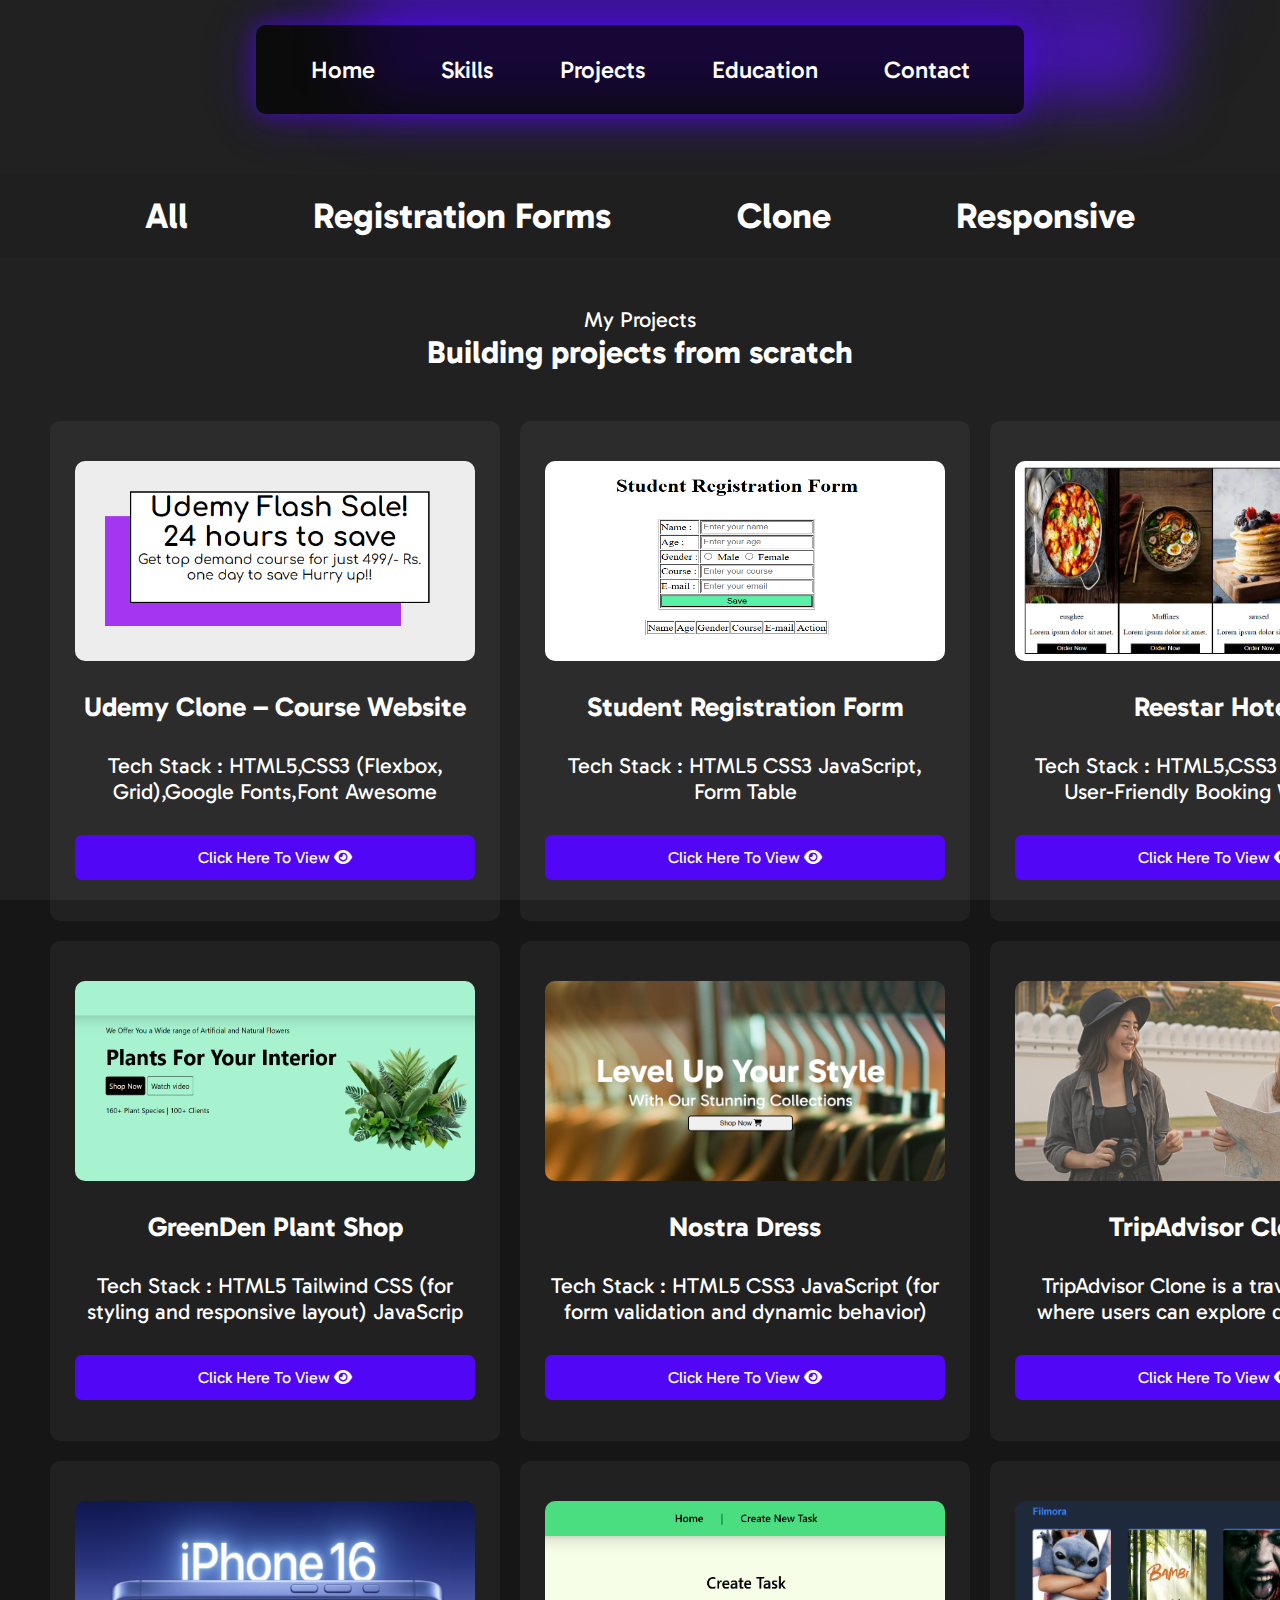
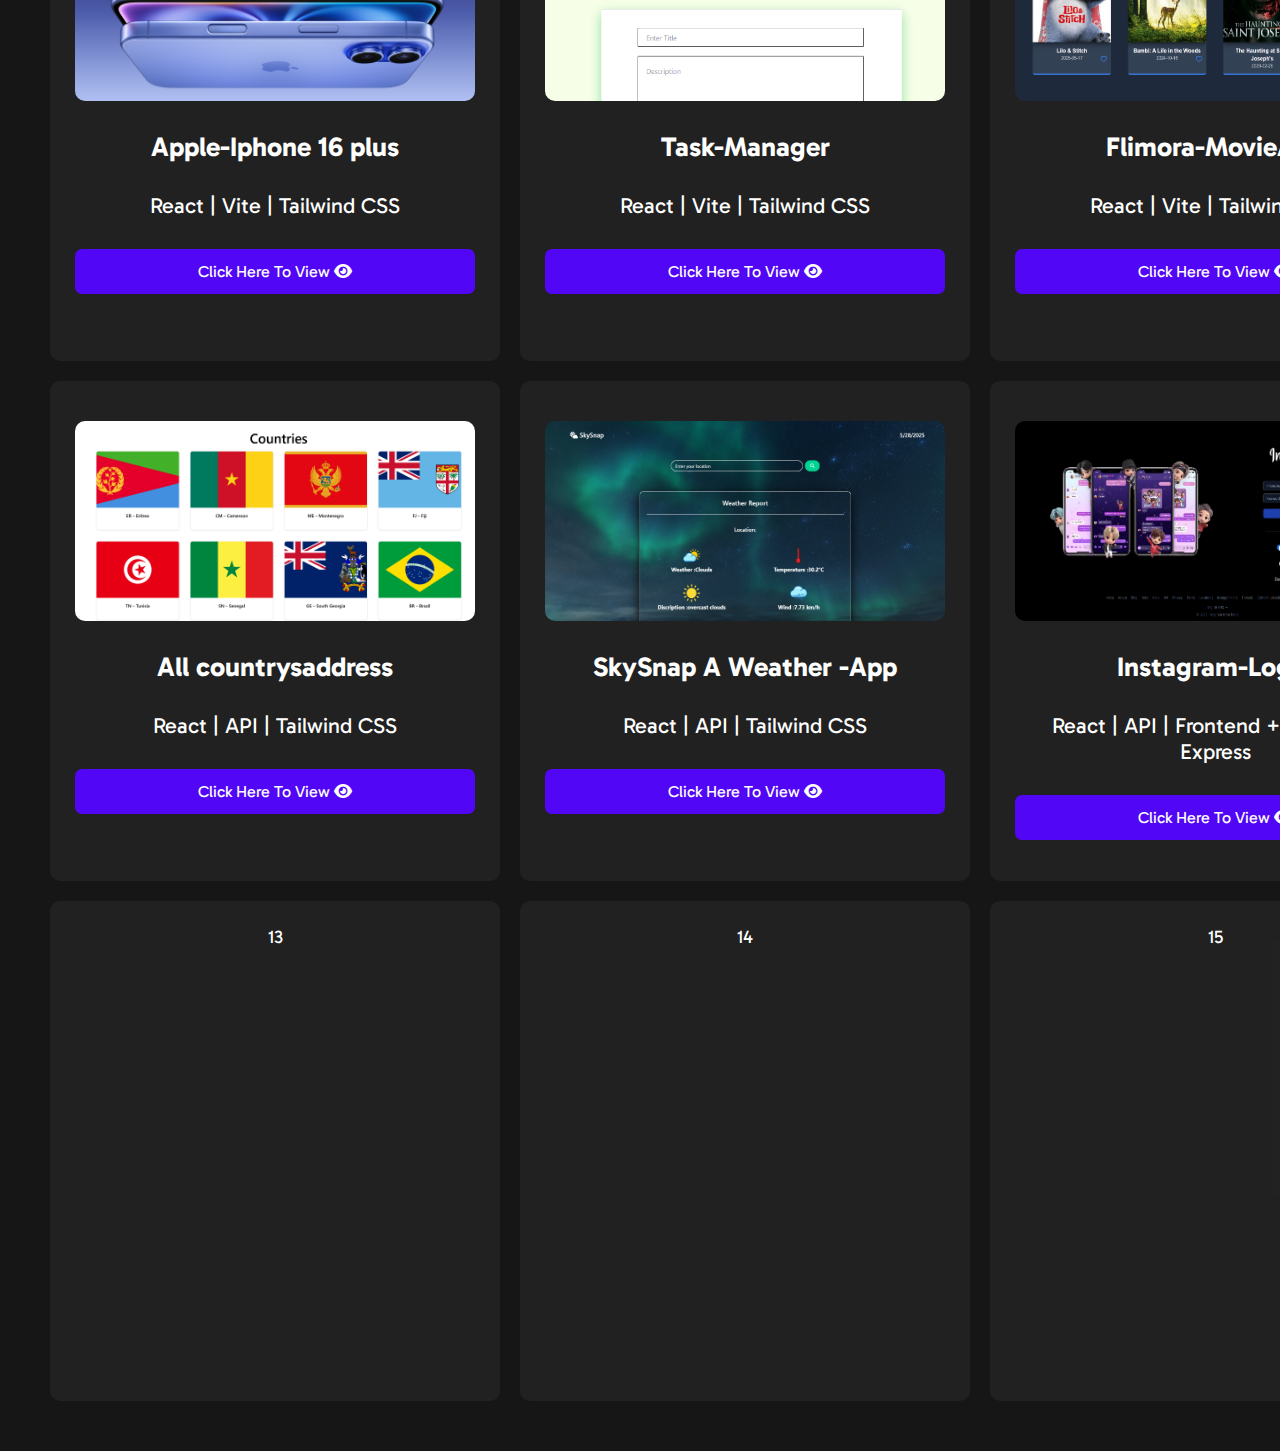
<file: project.html>
<!DOCTYPE html>
<html lang="en">

<head>
    <meta charset="UTF-8">
    <meta name="viewport" content="width=device-width, initial-scale=1.0">
    <title>My Projects</title>
    <link rel="preconnect" href="https://fonts.googleapis.com">
    <link rel="preconnect" href="https://fonts.gstatic.com" crossorigin>
    <link
        href="https://fonts.googleapis.com/css2?family=Gabarito:wght@400..900&family=Lora:ital,wght@0,400..700;1,400..700&family=Montserrat:ital,wght@0,100..900;1,100..900&family=Nunito:ital,wght@0,200..1000;1,200..1000&family=Rubik:ital,wght@0,300..900;1,300..900&display=swap"
        rel="stylesheet">
    <link rel="stylesheet" href="project.css">
    <link rel="stylesheet" href="https://cdnjs.cloudflare.com/ajax/libs/font-awesome/6.7.2/css/all.min.css"
        integrity="sha512-Evv84Mr4kqVGRNSgIGL/F/aIDqQb7xQ2vcrdIwxfjThSH8CSR7PBEakCr51Ck+w+/U6swU2Im1vVX0SVk9ABhg=="
        crossorigin="anonymous" referrerpolicy="no-referrer" />

</head>

<body>

    <div class="background">
        <div class="bg1"></div>


        <div class="popup">
            <nav class="navbar">
                <a href="index.html">Home</a>
                <a href="#skills">Skills</a>
                <a href="#projects">Projects</a>
                <a href="#education">Education</a>
                <a href="#contact">Contact</a>

            </nav>

            <header class="header">
                <div class="header1">
                    <a href="#">
                        <h1>All</h1>
                    </a>
                </div>
                <div class="header1">
                    <a href="#">
                        <h1>Registration Forms</h1>
                    </a>
                </div>
                <div class="header1">
                    <a href="#">
                        <h1>Clone</h1>
                    </a>
                </div>
                <div class="header1">
                    <a href="#">
                        <h1>Responsive</h1>
                    </a>
                </div>


            </header>
            <section class="product">
                <p>My Projects</p>
                <h1>Building projects from scratch </h1>
                <div class="parent">
                    <div class="div1">
                        <img src="./prj1.png" alt="Project Screenshot">
                        <h2>Udemy Clone – Course Website</h2>
                        <p> Tech Stack :
                            HTML5,CSS3 (Flexbox, Grid),Google Fonts,Font Awesome</p>
                          <a href=" https://naveenvenu23.github.io/Udemycloneweb/" target="_blank" class="viewbtn">Click Here To View   <i class="fa-solid fa-eye"></i></a>
                    </div>
                    <div class="div1"> 
                        <img src="./prj2 (1).png" alt="Project Screenshot">
                        <h2>Student Registration Form</h2>
                        <p> Tech Stack :
                            HTML5

                            CSS3

                            JavaScript, Form Table</p>
                         <a href="https://naveenvenu23.github.io/students-registration-form/" target="_blank" class="viewbtn">Click Here To View   <i class="fa-solid fa-eye"></i></a>
                    </div>
                    <div class="div1"> 
                        <img src="./prj2 (2).png" alt="Project Screenshot">
                        <h2>Reestar Hotel </h2>
                        <p> Tech Stack :
                            HTML5,CSS3 Elegant and User-Friendly Booking Websitee</p>
                         <a href="https://naveenvenu23.github.io/myfirst_website/" target="_blank" class="viewbtn">Click Here To View   <i class="fa-solid fa-eye"></i></a>
                    </div>
                    <div class="div1"> 
                        <img src="./Screenshot 2025-05-03 124241.png" alt="Project Screenshot">
                        <h2>GreenDen Plant Shop</h2>
                        <p> Tech Stack :
                            HTML5

                            Tailwind CSS (for styling and responsive layout)

                            JavaScrip</p>
                          <a href="https://naveenvenu23.github.io/greendenweb/" target="_blank" class="viewbtn">Click Here To View   <i class="fa-solid fa-eye"></i></a>
                    </div>
                    <div class="div1"> 
                        <img src="./Screenshot 2025-05-03 131219.png" alt="Project Screenshot">
                        <h2>Nostra Dress</h2>
                        <p> Tech Stack :
                            HTML5

                            CSS3

                            JavaScript (for form validation and dynamic behavior)</p>
                          <a href="https://naveenvenu23.github.io/Nostraweb/" target="_blank" class="viewbtn">Click Here To View   <i class="fa-solid fa-eye"></i></a>
                    </div>
                    <div class="div1">
                        <img src="./Screenshot 2025-05-03 131431.png" alt="Project Screenshot">
                        <h2>TripAdvisor Clone</h2>
                        <p>
                            TripAdvisor Clone is a travel platform where users can explore destinations.</p>
                         <a href="https://naveenvenu23.github.io/tripadvisorweb/" target="_blank" class="viewbtn">Click Here To View   <i class="fa-solid fa-eye"></i></a>
                    </div>
                    <div class="div1">
                        <img src="./iphone.png" alt="Project Screenshot">
                        <h2>Apple-Iphone 16 plus</h2>
                        <p>
                            React | Vite | Tailwind CSS</p>
                       <a href="https://apple-web-two.vercel.app/" target="_blank" class="viewbtn">Click Here To View   <i class="fa-solid fa-eye"></i></a>

                    </div>
                    <div class="div1">
                        <img src="./taskmanager.png" alt="Project Screenshot">
                        <h2>Task-Manager</h2>
                        <p>
                            React | Vite | Tailwind CSS </p>
                       <a href="https://task-manager-steel-sigma.vercel.app/" target="_blank" class="viewbtn">Click Here To View   <i class="fa-solid fa-eye"></i></a>

                    </div>
                    <div class="div1">
                        <img src="./moveapp.png" alt="Project Screenshot">
                        <h2>Flimora-MovieApp</h2>
                        <p>
                            React | Vite | Tailwind CSS </p>
                       <a href="https://flimora-movieapp.vercel.app/" target="_blank" class="viewbtn">Click Here To View   <i class="fa-solid fa-eye"></i></a>
                    </div>
                    <div class="div1">
                        <img src="./countrysaddress.png" alt="Project Screenshot">
                        <h2>All countrysaddress</h2>
                        <p>
                            React | API | Tailwind CSS </p>
                       <a href="https://allcountry-details.vercel.app/" target="_blank" class="viewbtn">Click Here To View   <i class="fa-solid fa-eye"></i></a>
                    </div>
                    <div class="div1">
                        <img src="./Screenshot 2025-05-28 215127.png" alt="Project Screenshot">
                        <h2>SkySnap A Weather -App</h2>
                        <p>
                            React | API | Tailwind CSS </p>
                       <a href="https://vercel.com/naveenvenu23s-projects/sky-snap-weather-app" target="_blank" class="viewbtn">Click Here To View   <i class="fa-solid fa-eye"></i></a>
                    </div>
                    <div class="div1"><img src="./instagramlogin.png" alt="Project Screenshot">
                        <h2>Instagram-Login</h2>
                        <p>
                            React | API | Frontend + Backend | Express </p>
                       <a href="https://instagram-login-clone-tan.vercel.app/hero" target="_blank" class="viewbtn">Click Here To View   <i class="fa-solid fa-eye"></i></a>
                    </div>


                    <div class="div1">13</div>
                    <div class="div1">14</div>
                    <div class="div1">15</div>

                </div>

            </section>








        </div>
    </div>
    <script>
        const headerItems = document.querySelectorAll('.header1');

        headerItems.forEach(item => {
            item.addEventListener('click', () => {
                // Remove 'selected' from all
                headerItems.forEach(i => i.classList.remove('selected'));

                // Add 'selected' to clicked one
                item.classList.add('selected');
            });
        });
    </script>

</body>

</html>
</file>
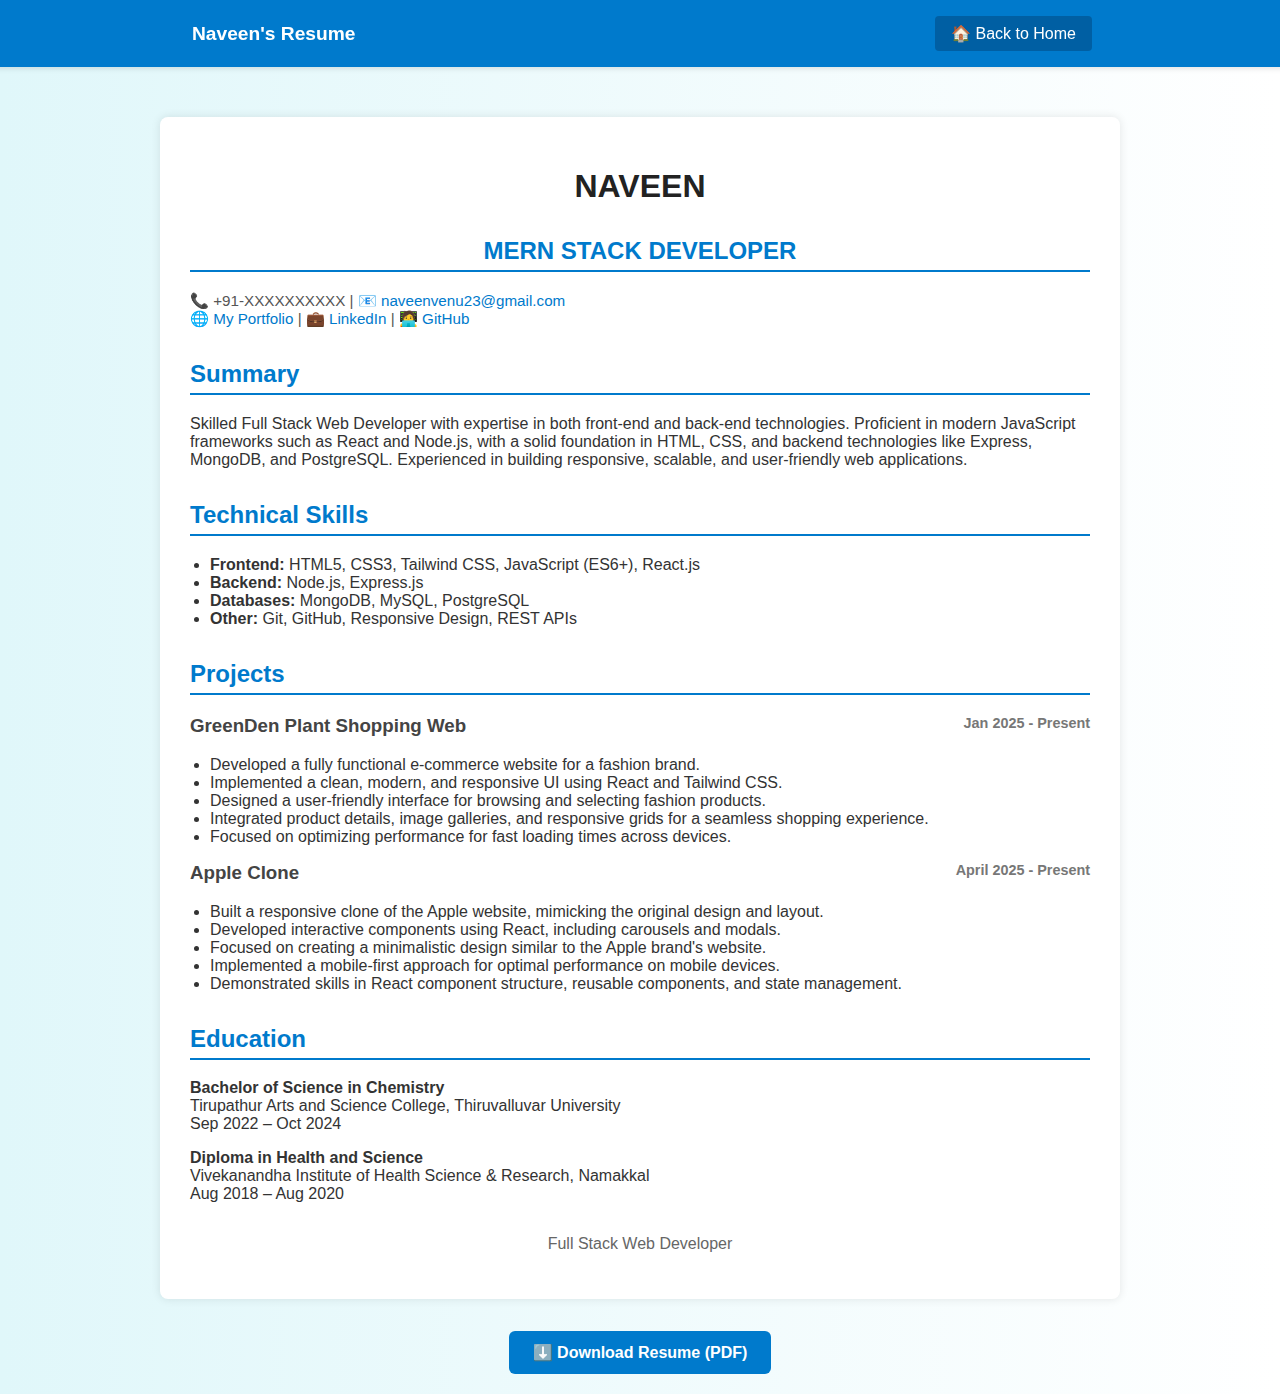
<file: resume.html>
<!DOCTYPE html>
<html lang="en">
<head>
    <meta charset="UTF-8">
    <meta name="viewport" content="width=device-width, initial-scale=1.0">
    <title>My Resume</title>
    <link rel="stylesheet" href="resume.css">
</head>
<body>

    <nav class="navbar">
  <div class="navbar-container">
    <span class="navbar-title">Naveen's Resume</span>
    <a href="index.html" class="navbar-link">🏠 Back to Home</a>
  </div>
</nav>

  <div class="container">
    <h1 style="text-align: center;">NAVEEN</h1>
    <h2 style="text-align: center;">MERN STACK DEVELOPER</h2>
    <p class="contact">
      📞 +91-XXXXXXXXXX |
      📧 <a href="mailto:naveenvenu23@gmail.com">naveenvenu23@gmail.com</a><br>
      🌐 <a href="https://naveenvenu23.github.io/My-portfolio/" target="_blank">My Portfolio</a> |
      💼 <a href="https://linkedin.com/in/naveenvenugopal2000" target="_blank">LinkedIn</a> |
      🧑‍💻 <a href="https://github.com/Naveenvenu23" target="_blank">GitHub</a>
    </p>

    <section>
      <h2>Summary</h2>
      <p>
        Skilled Full Stack Web Developer with expertise in both front-end and back-end technologies. Proficient in modern JavaScript frameworks such as React and Node.js, with a solid foundation in HTML, CSS, and backend technologies like Express, MongoDB, and PostgreSQL. Experienced in building responsive, scalable, and user-friendly web applications.
      </p>
    </section>

    <section>
      <h2>Technical Skills</h2>
      <ul>
        <li><strong>Frontend:</strong> HTML5, CSS3, Tailwind CSS, JavaScript (ES6+), React.js</li>
        <li><strong>Backend:</strong> Node.js, Express.js</li>
        <li><strong>Databases:</strong> MongoDB, MySQL, PostgreSQL</li>
        <li><strong>Other:</strong> Git, GitHub, Responsive Design, REST APIs</li>
      </ul>
    </section>

    <section>
      <h2>Projects</h2>
      <h3>GreenDen Plant Shopping Web <span class="date">Jan 2025 - Present</span></h3>
      <ul>
        <li>Developed a fully functional e-commerce website for a fashion brand.</li>
        <li>Implemented a clean, modern, and responsive UI using React and Tailwind CSS.</li>
        <li>Designed a user-friendly interface for browsing and selecting fashion products.</li>
        <li>Integrated product details, image galleries, and responsive grids for a seamless shopping experience.</li>
        <li>Focused on optimizing performance for fast loading times across devices.</li>
      </ul>

      <h3>Apple Clone <span class="date">April 2025 - Present</span></h3>
      <ul>
        <li>Built a responsive clone of the Apple website, mimicking the original design and layout.</li>
        <li>Developed interactive components using React, including carousels and modals.</li>
        <li>Focused on creating a minimalistic design similar to the Apple brand's website.</li>
        <li>Implemented a mobile-first approach for optimal performance on mobile devices.</li>
        <li>Demonstrated skills in React component structure, reusable components, and state management.</li>
      </ul>
    </section>

    <section>
      <h2>Education</h2>
      <p>
        <strong>Bachelor of Science in Chemistry</strong><br>
        Tirupathur Arts and Science College, Thiruvalluvar University<br>
        Sep 2022 – Oct 2024
      </p>

      <p>
        <strong>Diploma in Health and Science</strong><br>
        Vivekanandha Institute of Health Science & Research, Namakkal<br>
        Aug 2018 – Aug 2020
      </p>
    </section>

    <footer>
      <p class="footer-text">Full Stack Web Developer</p>
    </footer>
  </div>
  <section class="download-section">
  <a href="Naveen (3).pdf" download class="download-btn">⬇️ Download Resume (PDF)</a>
</section>

</body>
</html>
</file>
<file: project.css>
* {
    margin: 0;
    padding: 0;
    box-sizing: border-box;
}

body {
    background-color: #161616;
    /* apply background only to body */
    font-family: "Gabarito", sans-serif;
    font-optical-sizing: auto;
    font-size: large;
}

.background {
    margin-left: 365px;

}

.bg1 {
    background-color: transparent;
    height: 100px;
    width: 800px;
    margin-top: -150px;
    border: none;
    box-shadow:
        0 150px 60px #3A09A4,
        0 40px 80px #3A09A4,
        0 50px 100px #3A09A4;

}


.popup {
    background-color: rgba(255, 255, 255, 0.05);
    color: white;
    height: 100vh;
    width: 100%;
    position: absolute;
    top: 0;
    left: 0;
    z-index: 1;
}

.navbar {
    background-color: rgba(0, 0, 0, 0.656);
    padding: 30px;
    width: 60%;
    margin-left: 20%;
    text-align: center;
    gap: 20px;
    font-size: x-large;
    font-weight: 500;
    margin-top: 25px;
    border-radius: 10px;
    box-shadow:
        0 0 20px rgba(84, 7, 249, 0.5),
        0 0 40px rgba(84, 7, 249, 0.3),
        0 0 60px rgba(84, 7, 249, 0.2);
}

.navbar a {
    color: inherit;
    text-decoration: none;

}

.navbar>* {
    margin-right: 60px;
}

.navbar>*:last-child {
    margin-right: 0;
    /* Removes margin from the last item */
}

@media screen and (min-width:600px) {
    #slidebar {
        display: none;
    }

}

.slider {
    height: 100vh;
    width: 50%;
    position: fixed;
    top: 0;
    left: 0;
    background-color: #201f1f;
    z-index: 999;
    margin-left: -250px;
    transition: margin-left 0.4s ease;
}

.slider p {
    text-align: right;
    padding: 20px;
    cursor: pointer;
}

.navbar2 {
    display: flex;
    flex-direction: column;
    gap: 50px;
    justify-content: center;
    align-items: center;

}

.navbar2 a {
    color: inherit;
    text-decoration: none;
}

@media screen and (min-width:600px) {
    .slider {
        display: none;
    }
}

.header{
    display: flex;
    justify-content: space-evenly;
    background-color: #201f1f;
    padding: 20px;
    margin-top: 60px;
}
.header a{
 color: inherit;
 text-decoration: none;
} 

.header1.selected {
    box-shadow:
        0 0 10px rgba(84, 7, 249, 0.5),
        0 0 20px rgba(84, 7, 249, 0.4),
        0 0 40px rgba(84, 7, 249, 0.3);
    background-color: #333;
}

.product {
    padding: 50px;
}

.product p {
    text-align: center;
    font-size: larger;
}

.product h1 {
    text-align: center;
    font-size: xx-large;
    font-weight: bolder;
    margin-bottom: 50px;
}

.parent {
    display: grid;
    grid-template-columns: repeat(3, 1fr);
    grid-template-rows: repeat(5, 1fr);
    gap: 20px;

}

.div1 {
    background-color: rgba(255, 255, 255, 0.05);
    height: 500px;
    width: 450px;
    padding: 25px;
    display: flex;
    flex-direction: column;
    gap: 30px;
    border-radius: 10px;
    text-align: center;


}

.div1:hover {
    box-shadow:
        0 0 10px rgba(84, 7, 249, 0.4),
        0 0 20px rgba(84, 7, 249, 0.3),
        0 0 40px rgba(84, 7, 249, 0.2)
}

.div1 img {
    height: 200px;
    width: 400px;
    border-radius: 10px;
    margin-top: 15px;


}

.div1 h1 {
    margin-top: 20px;
}

.div1 p {}

.viewbtn {
    display: inline-block;
    outline: 0;
    cursor: pointer;
    border: none;
    padding: 0 56px;
    height: 45px;
    line-height: 45px;
    border-radius: 7px;
    background-color: #5206f6;
    color: white;
    font-weight: 400;
    font-size: 16px;

}

.viewbtn:hover {
    box-shadow:
        0 0 10px rgba(84, 7, 249, 0.4),
        0 0 20px rgba(84, 7, 249, 0.3),
        0 0 40px rgba(84, 7, 249, 0.2)
}

.div1 a{
    color: inherit;
    text-decoration: none;
}

/* Tablet and below (≤900px) */
@media screen and (max-width: 900px) {
  .navbar {
    display: none;
  }

  .header {
    flex-direction: column;
    align-items: center;
    padding: 20px;
    margin-top: 40px;
    text-align: center;
  }

  .product {
    padding: 30px;
  }

  .parent {
    grid-template-columns: repeat(2, 1fr);
    grid-template-rows: auto;
    justify-items: center;
  }

  .div1 {
    width: 90%;
    max-width: 400px;
  }

  .div1 img {
    width: 100%;
    height: auto;
  }

  .viewbtn {
    width: 70%;
    padding: 0;
    font-size: 14px;
  }

  .resume {
    width: 80px;
    height: 40px;
    margin: 20px auto;
  }
}

/* Mobile (≤600px) */
@media screen and (max-width: 600px) {
  .navbar {
    display: none;
  }
.header{
    display: none;
}


  .product h1 {
    font-size: x-large;
  }

  .product p {
    font-size: medium;
  }

  .parent {
    grid-template-columns: 1fr;
    gap: 30px;
  }

  .div1 {
    width: 90%;
    height: auto;
    padding: 20px;
    gap: 20px;
  }

  .div1 h1 {
    font-size: 1.3rem;
  }

  .div1 p {
    font-size: 0.95rem;
  }

  .div1 img {
    height: auto;
    width: 100%;
  }

  .viewbtn {
    height: 30px;
    width: 80%;
    margin-left: 30px;
 
  }
  .div1 a{
    display: flex;
    flex-direction: column;
    justify-content: center;
     
  }
   .div1 i{
   display: none;}

  .header1.selected {
    box-shadow: none;
    background-color: #282828;
  }

  .navbar2 {
    gap: 30px;
    padding: 20px;
  }

  .navbar2 a {
    font-size: 1.2rem;
  }

  .popup {
    font-size: 0.95rem;
  }
}

/* Small devices (≤400px) */
@media screen and (max-width: 400px) {
  .parent {
    padding: 0 10px;
  }

  .div1 {
    width: 95%;
    padding: 15px;
  }

  .div1 h1 {
    font-size: 1.1rem;
  }

  .viewbtn {
    font-size: 0.85rem;
    padding: 10px;
  }
}
</file>
<file: resume.css>
body {
  font-family: Arial, sans-serif;
  background: linear-gradient(to right, #e0f7fa, #ffffff);
  margin: 0;
  padding: 20px;
  color: #333;
}

.navbar {
  background-color: #007acc;
  padding: 1rem 2rem;
  color: white;
  box-shadow: 0 2px 5px rgba(0,0,0,0.1);
  position: sticky;
  top: 0;
  z-index: 1000;
  width: 100%;
  margin-left: -30px;
  margin-top: -20px;
}

.navbar-container {
  max-width: 900px;
  margin: 0 auto;
  display: flex;
  justify-content: space-between;
  align-items: center;
}

.navbar-title {
  font-size: 1.2rem;
  font-weight: bold;
}

.navbar-link {
  color: white;
  background-color: #005fa3;
  padding: 8px 16px;
  border-radius: 4px;
  text-decoration: none;
  font-weight: 500;
  transition: background-color 0.3s ease;
}

.navbar-link:hover {
  background-color: #004e8a;
}

.container {
  max-width: 900px;
  margin: auto;
  background-color: #fff;
  padding: 30px;
  box-shadow: 0 0 10px rgba(0,0,0,0.1);
  border-radius: 8px;
  margin-top: 50px;
}

h1 {
  color: #222;
  margin-bottom: 5px;
}

.contact {
  font-size: 0.95rem;
  color: #555;
  margin-bottom: 1.5rem;
}

a {
  color: #007acc;
  text-decoration: none;
}

a:hover {
  text-decoration: underline;
}

h2 {
  color: #007acc;
  border-bottom: 2px solid #007acc;
  padding-bottom: 5px;
  margin-top: 2rem;
}

h3 {
  margin-top: 1rem;
  color: #444;
}

.date {
  font-size: 0.9rem;
  color: #777;
  float: right;
}

ul {
  margin: 0;
  padding-left: 20px;
}

footer {
  margin-top: 2rem;
  text-align: center;
  color: #666;
}

.download-section {
  margin-top: 2rem;
  text-align: center;
}

.download-btn {
  display: inline-block;
  padding: 12px 24px;
  background-color: #007acc;
  color: white;
  border-radius: 6px;
  text-decoration: none;
  font-weight: bold;
  transition: background-color 0.3s ease;
}

.download-btn:hover {
  background-color: #005fa3;
  text-decoration: none;
}

/* Responsive Styles */
@media (max-width: 768px) {
  body {
    padding: 10px;
  }
  .navbar {
    padding: 1rem 1rem;
    margin-left: 0;
    margin-top: 0;
  }
  .navbar-container {
    flex-direction: column;
    gap: 10px;
  }
  .navbar-title {
    font-size: 1.1rem;
    text-align: center;
  }
  .navbar-link {
    padding: 8px 12px;
    font-size: 0.9rem;
  }
  .container {
    padding: 20px;
    margin-top: 30px;
  }
  h1 {
    font-size: 1.8rem;
  }
  h2 {
    font-size: 1.4rem;
  }
  h3 {
    font-size: 1.1rem;
  }
  .date {
    float: none;
    display: block;
    margin-top: 4px;
    color: #555;
  }
  .contact {
    font-size: 0.9rem;
    text-align: center;
  }
  ul {
    padding-left: 15px;
  }
  .download-btn {
    width: 100%;
    padding: 14px 0;
    font-size: 1rem;
  }
}

@media (max-width: 400px) {
  h1 {
    font-size: 1.5rem;
  }
  h2 {
    font-size: 1.2rem;
  }
  h3 {
    font-size: 1rem;
  }
  .contact {
    font-size: 0.85rem;
  }
}
</file>
